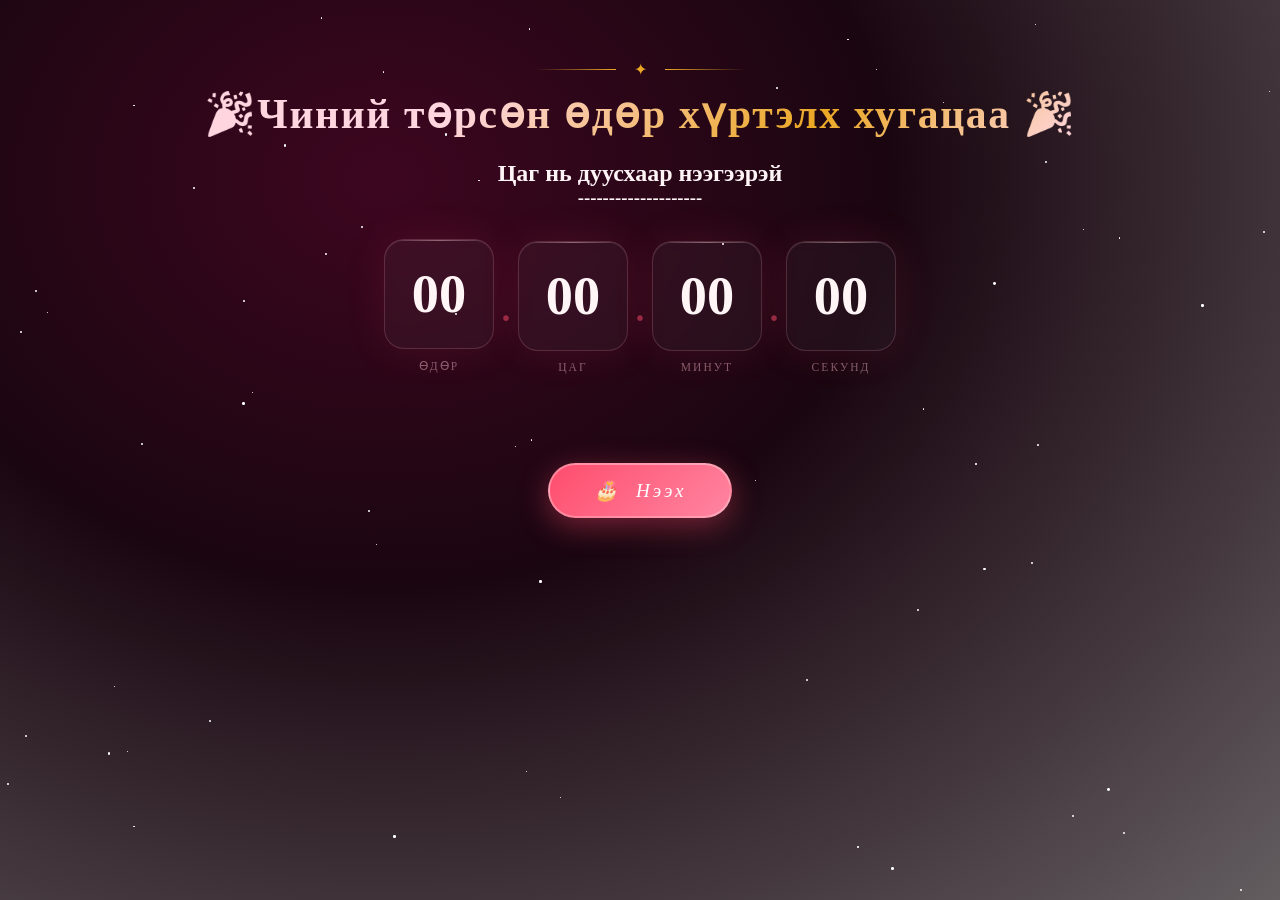
<file: index.html>
<!DOCTYPE html>
<html lang="en">
<head>
    <meta charset="UTF-8">
    <meta name="viewport" content="width=device-width, initial-scale=1.0">
    <link rel="stylesheet" href="style.css">
    <title>❣️Төрсөн өдрийн мэнд❣️</title>
    <link rel="icon" href="zvrx.jpng.webp">
</head>
<body>
<div style="display:flex; flex-direction:column; align-items:center; width:100%; text-align:center;">
    <div id="particles"></div>
    <div id="conf-wrap"></div>
    <div id="soliut-container"></div>

    <div style="margin-top: 60px;"></div>
    <div class="header-deco">
        <div class="header-line"></div>
        <span class="header-gem">✦</span>
        <div class="header-line r"></div>
    </div>
    <h1>🎉Чиний төрсөн өдөр хүртэлх хугацаа 🎉</h1>
    <div style="margin-top: 16px;"><h2>Цаг нь дуусхаар нээгээрэй</h2></div>
    <div style="margin-bottom: 30px;"><h3>--------------------</h3></div>

    <div id="countdown">
        <div class="time-block">
            <div class="time" id="days">00</div>
            <div class="time-label">өдөр</div>
        </div>
        <div class="sep">·</div>
        <div class="time-block">
            <div class="time" id="hours">00</div>
            <div class="time-label">цаг</div>
        </div>
        <div class="sep">·</div>
        <div class="time-block">
            <div class="time" id="minutes">00</div>
            <div class="time-label">минут</div>
        </div>
        <div class="sep">·</div>
        <div class="time-block">
            <div class="time" id="seconds">00</div>
            <div class="time-label">секунд</div>
        </div>
    </div>

    <input type="checkbox" id="play">
    <label for="play" class="play-btn">🎂 &nbsp;Нээх</label>

    <audio loop>
        <source src="hbd.mp3" type="audio/mpeg">
    </audio>

    <div class="container">
        <div class="candle">
            <input type="checkbox" id="switch">
            <label for="switch">
                <div class="flame"></div>
                <div class="smoke"></div>
            </label>
        </div>
        <div class="cake">
            <div class="top-layer"></div>
            <div class="middle-layer"></div>
            <div class="bottom-layer"></div>
            <h2>❣️Төрсөн өдрийн мэнд хүргэе❣️</h2>
            <h2>❣️Лаагаа үлээгээрэй (дар)❣️</h2>
        </div>
        <a href="page2/page2.html" id="nextBtn" class="next-btn" style="display:none;">
            ✨ Үргэлжлүүлэх ✨
        </a>
    </div>
</div>
<script src="script.js"></script>
</body>
</html>
</file>
<file: style.css>
*,
*::before,
*::after {
    padding: 0;
    margin: 0;
    box-sizing: border-box;
}
:root {
            --rose:    #eeb9c3;
            --deep:    #f17fb8;
            --burg:    #f54384;
            --gold:    #eba824;
            --cream:   #fff5f7;
            --glow:    rgba(255, 228, 238, 0.35);
        }

        *, *::before, *::after { margin: 0; padding: 0; box-sizing: border-box; }

        body {
            min-height: 100vh;
            background: radial-gradient(ellipse at 30% 20%, #3d0620 0%, #1a0610 40%, #635d60 100%);
            font-family: 'Cormorant Garamond', serif;
            color: var(--cream);
            overflow-x: hidden;
            cursor: default;
            align-items: center;
        }

        #particles { position: fixed; inset: 0; pointer-events: none; z-index: 0; overflow: hidden; }
        .particle {
            position: absolute;
            border-radius: 50%;
            animation: floatUp linear infinite;
            opacity: 0;
        }
        @keyframes floatUp {
            0%   { transform: translateY(100vh) scale(0); opacity: 0; }
            10%  { opacity: 1; }
            90%  { opacity: 0.6; }
            100% { transform: translateY(-10vh) scale(1.5); opacity: 0; }
        }
.header-deco {
            display: flex;
            align-items: center;
            gap: 18px;
            margin-bottom: 10px;
        }
        .header-line {
            width: 80px;
            height: 1px;
            background: linear-gradient(90deg, transparent, var(--gold));
        }
        .header-line.r { background: linear-gradient(90deg, var(--gold), transparent); }
        .header-gem { color: var(--gold); font-size: 1rem; }

        h1 {
            font-family: 'Playfair Display', serif;
            font-size: 2.6rem;
            font-weight: 700;
            background: linear-gradient(135deg, #ffd6e0 30%, var(--gold) 70%, #ffd6e0 100%);
            -webkit-background-clip: text;
            -webkit-text-fill-color: transparent;
            background-clip: text;
            text-align: center;
            letter-spacing: 0.04em;
            margin-bottom: 6px;
        }

        .subtitle {
            font-style: italic;
            font-size: 1.05rem;
            color: rgba(255,230,235,0.55);
            letter-spacing: 0.12em;
            margin-bottom: 60px;
        }
#countdown {
            display: flex;
            align-items: flex-end;
            gap: 6px;
            margin-bottom: 70px;
        }

        .time-block {
            display: flex;
            flex-direction: column;
            align-items: center;
        }

        .time {
            width: 110px;
            height: 110px;
            background: rgba(255,255,255,0.04);
            border: 1px solid rgba(255,180,200,0.18);
            border-radius: 20px;
            display: flex;
            align-items: center;
            justify-content: center;
            font-family: 'Playfair Display', serif;
            font-size: 3.4rem;
            font-weight: 700;
            color: var(--cream);
            box-shadow: 0 0 40px rgba(255,77,109,0.12), inset 0 1px 0 rgba(255,255,255,0.08);
            backdrop-filter: blur(6px);
            transition: box-shadow 0.3s;
            position: relative;
            overflow: hidden;
        }

        .time::before {
            content: '';
            position: absolute;
            top: 0; left: 0; right: 0;
            height: 1px;
            background: linear-gradient(90deg, transparent, rgba(255,200,210,0.4), transparent);
        }

        .time:hover {
            box-shadow: 0 0 60px rgba(255,77,109,0.25), inset 0 1px 0 rgba(255,255,255,0.12);
        }

        .time-label {
            margin-top: 10px;
            font-size: 0.72rem;
            letter-spacing: 0.18em;
            text-transform: uppercase;
            color: rgba(255,200,210,0.45);
        }

        .sep {
            font-size: 3rem;
            color: rgba(255,77,109,0.5);
            padding-bottom: 28px;
            font-family: 'Playfair Display', serif;
        }

.play-btn {
    display: block;
    padding: 14px 44px;
    background: linear-gradient(135deg, #ff4d6d, #ff85a1);
    color: white;
    font-family: 'Cormorant Garamond', serif;
    font-size: 1.2rem;
    font-style: italic;
    letter-spacing: 0.15em;
    border-radius: 50px;
    text-decoration: none;
    box-shadow: 0 8px 30px rgba(255,77,109,0.4);
    transition: transform 0.3s, box-shadow 0.3s;
    border: 2px solid rgba(255,255,255,0.3);
    white-space: nowrap;
    cursor: pointer;
    margin: 20px auto;
    width: fit-content;
}

.play-btn:hover {
    transform: translateY(-4px);
    box-shadow: 0 16px 40px rgba(255,77,109,0.6);
}
#play {
    display: none;
}
.container{
    width: 800px;
    height: 600px;
    background-color: rgb(226, 164, 183);
    position: absolute;
    transform: translate(-50%, -50%) scale(0);
    top: 50%;
    left: 50%;
    border-radius: 40px;
    box-shadow: 0 20px 45px rgba(120, 76, 10, 0.25);
    transition: 1s;
}
#play:checked ~ .container{
  transform: translate(-50%, -50%) scale(1);
}
.cake{
    width: 100%;
    position: absolute;
    bottom: 120px;
    
}
.bottom-layer,
.top-layer,
.middle-layer{
    height: 80px;
    width: 450px;
    position: relative;
    margin: auto;
    background-repeat: repeat;
    background-size: 100% 100%, 60px 100px;
    background-position: 28px 0;
    background-image: linear-gradient(
        transparent 50px,
        #e3a953 50px,
        #e3a953 60px,
        transparent 60px
    ),
    radial-gradient(circle at 30px 5px, #713e16 30px, #eac284 31px);
}
.middle-layer {
    transform: scale(0.85);
    top: 72px;
    animation: rise-1 2s forwards;
}
@keyframes rise-1 {
    100% {
        top: 7px;
    }
}
.top-layer {
    transform: scale(0.7);
    top: 144px;
    animation: rise-2 2s forwards;
}
@keyframes rise-2 {
    100% {
        top: 26px;
    }
}
.candle {
    width: 25px;
    height: 100px;
    background-color: red;
    position: relative;
    margin: auto;
    top: 150px;
}
.flame {
    width: 50px;
    height: 50px;
    background-color: orange;
    position: relative;
    margin: auto;
    bottom: 50px;
    right: 12px;
    border-radius: 50% 0% 50% 50%;
    transform: rotate(310deg);
    cursor: pointer;
    transition: 2s;
}
#switch {
    display: none;
}
#switch:checked + label .flame{
    opacity: 0;
    transform: scale(0.3);
}
.smoke{
    width:20px;
    height:20px;
    background:gray;
    border-radius:50%;
    position:relative;
    margin:auto;
    bottom:120px;
    opacity:0;
}
@keyframes smokeUp{

0%{
opacity:1;
transform:translateY(1px) scale(0.5);
}

50%{
opacity:0.7;
transform:translateY(-30px) scale(1);
}

100%{
opacity:0;
transform:translateY(-60px) scale(1.5);
}

}
#switch:checked + label .smoke{
animation:smokeUp 4s forwards;
}
#soliut-container {
    position: fixed;
    top: 0;
    left: 0;
    width: 100%;
    height: 100%;
    pointer-events: none;
    overflow: hidden;
    z-index: 9999;
}

.soliut {
    position: absolute;
    width: 10px;
    height: 10px;
    background-color: red;
    opacity: 0.8;
    transform: rotate(0deg);
    animation: fall 3s linear forwards;
}

@keyframes fall {
    0% { transform: translateY(0) rotate(0deg); opacity: 1; }
    100% { transform: translateY(100vh) rotate(360deg); opacity: 0; }
}


.next-btn {
    display: none;
    position: absolute;
    bottom: 20px;
    left: 50%;
    transform: translateX(-50%);
    padding: 14px 44px;
    background: linear-gradient(135deg, #ff4d6d, #ff85a1);
    color: white;
    font-family: 'Cormorant Garamond', serif;
    font-size: 1.2rem;
    font-style: italic;
    letter-spacing: 0.15em;
    border-radius: 50px;
    text-decoration: none;
    box-shadow: 0 8px 30px rgba(255,77,109,0.4);
    transition: transform 0.3s, box-shadow 0.3s;
    border: 2px solid rgba(255,255,255,0.3);
    white-space: nowrap;
    z-index: 10;
}

.next-btn:hover {
    transform: translateX(-50%) translateY(-4px);
    box-shadow: 0 16px 40px rgba(255,77,109,0.6);
}
.star {
            position: fixed;
            border-radius: 50%;
            background: white;
            animation: twinkle ease-in-out infinite alternate;
        }
        @keyframes twinkle {
            0%  { opacity: 0.1; transform: scale(0.8); }
            100%{ opacity: 0.7; transform: scale(1.2); }
        }
        #conf-wrap {
            position: fixed; inset: 0;
            pointer-events: none;
            overflow: hidden;
            z-index: 9999;
        }
        .conf {
            position: absolute;
            border-radius: 2px;
            animation: confFall linear forwards;
        }
        @keyframes confFall {
            0%   { transform: translateY(-20px) rotate(0deg); opacity: 1; }
            100% { transform: translateY(105vh) rotate(720deg); opacity: 0; }
        }
</file>
